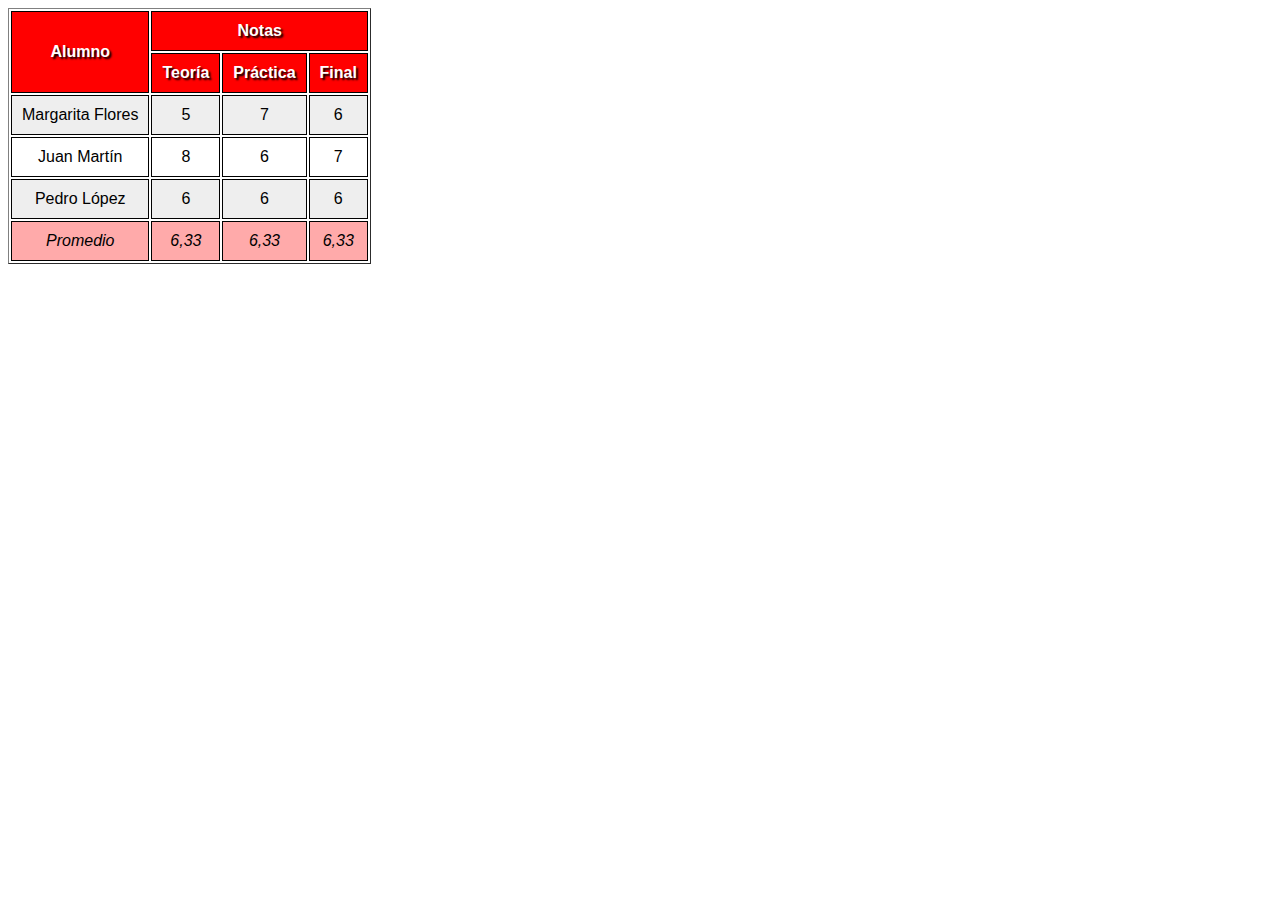
<file: index.html>
<!DOCTYPE html>
<html lang="en">

<head>
    <meta charset="UTF-8">
    <meta http-equiv="X-UA-Compatible" content="IE=edge">
    <meta name="viewport" content="width=device-width, initial-scale=1.0">
    <title>Ejercicio_1</title>
    <style>
        table{
            font-family: Verdana, Geneva, Tahoma, sans-serif;
        }

        td,th {
            padding: 10px;
            border: solid 1px #000000;
            text-align: center;
            vertical-align: middle;
        }

        thead th {
            background-color: #ff0000;
            color: #ffffff;
            text-shadow: 2px 2px 2px #000000;
        }

        tbody tr:nth-of-type(odd) {
            background-color: #eee;
        }

        tfoot td {
            background-color: #faa;
            font-style: italic;
        }
    </style>
</head>

<body>
    <table border="1">
        <thead>
            <tr>
                <th rowspan="2">Alumno</th>
                <th colspan="3">Notas</th>
            </tr>
            <tr>
                <th>Teoría</th>
                <th>Práctica</th>
                <th>Final</th>
            </tr>
        </thead>
        <tbody>
            <tr>
                <td>Margarita Flores</td>
                <td>5</td>
                <td>7</td>
                <td>6</td>
            </tr>
            <tr>
                <td>Juan Martín</td>
                <td>8</td>
                <td>6</td>
                <td>7</td>
            </tr>
            <tr>
                <td>Pedro López</td>
                <td>6</td>
                <td>6</td>
                <td>6</td>
            </tr>
        </tbody>
        <tfoot>
            <tr>
                <td>Promedio</td>
                <td>6,33</td>
                <td>6,33</td>
                <td>6,33</td>
            </tr>
        </tfoot>
    </table>
</body>

</html>
</file>
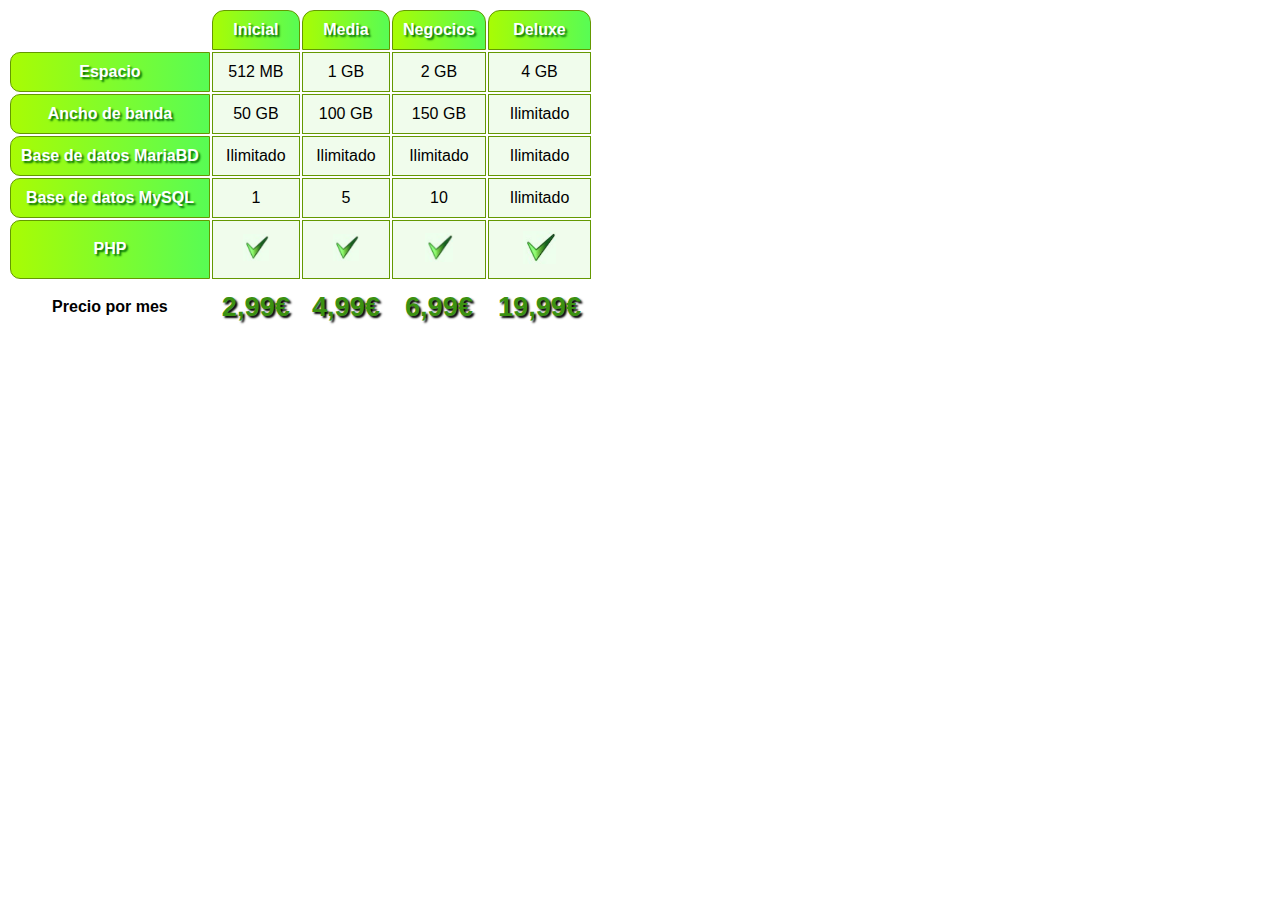
<file: ejerc3.html>
<!DOCTYPE html>
<html lang="en">

<head>
    <meta charset="UTF-8">
    <meta http-equiv="X-UA-Compatible" content="IE=edge">
    <meta name="viewport" content="width=device-width, initial-scale=1.0">
    <title>Ejercicio_3</title>
    <style>
        table {
            font-family: Verdana, Geneva, Tahoma, sans-serif;
        }

        thead th,
        thead td,
        tbody th,
        tbody td {
            border: solid 1px #649801;
        }

        td,
        th {
            padding: 10px;
            text-align: center;
            vertical-align: middle;
        }

        thead>tr>th:first-of-type {
            background: #ffffff;
            border: none;
        }

        th {
            background: linear-gradient(to right, #a8fc04, #58fc54);
            color: #ffffff;
            text-shadow: 2px 2px 2px #026c05;
        }

        td {
            background-color: #f0fcec;
        }

        thead th {
            border-radius: 12px 12px 0 0;
        }

        tbody th {
            border-radius: 10px 0 0 10px;
        }

        tbody img {
            width: 40%;
        }

        tfoot td {
            background-color: #ffffff;
            font-weight: bold;
            font-size: 1.7em;
            color: #3b9111;
            text-shadow: 2px 2px 2px #000000;
        }

        tfoot td:first-of-type {
            color: #000000;
            text-shadow: none;
            font-size: 1em;
        }
    </style>
</head>

<body>
    <table>
        <thead>
            <tr>
                <th></th>
                <th>Inicial</th>
                <th>Media</th>
                <th>Negocios</th>
                <th>Deluxe</th>
            </tr>
        </thead>
        <tbody>
            <tr>
                <th>Espacio</th>
                <td>512 MB</td>
                <td>1 GB</td>
                <td>2 GB</td>
                <td>4 GB</td>
            </tr>
            <tr>
                <th>Ancho de banda</th>
                <td>50 GB</td>
                <td>100 GB</td>
                <td>150 GB</td>
                <td>Ilimitado</td>
            </tr>
            <tr>
                <th>Base de datos MariaBD</th>
                <td>Ilimitado</td>
                <td>Ilimitado</td>
                <td>Ilimitado</td>
                <td>Ilimitado</td>
            </tr>
            <tr>
                <th>Base de datos MySQL</th>
                <td>1</td>
                <td>5</td>
                <td>10</td>
                <td>Ilimitado</td>
            </tr>
            <tr>
                <th>PHP</th>
                <td><img src="viñeta.png" alt="viñeta" /></td>
                <td><img src="viñeta.png" alt="viñeta" /></td>
                <td><img src="viñeta.png" alt="viñeta" /></td>
                <td><img src="viñeta.png" alt="viñeta" /></td>
            </tr>
        </tbody>
        <tfoot>
            <tr>
                <td>Precio por mes</td>
                <td>2,99€</td>
                <td>4,99€</td>
                <td>6,99€</td>
                <td>19,99€</td>
            </tr>
        </tfoot>
    </table>
</body>

</html>
</file>
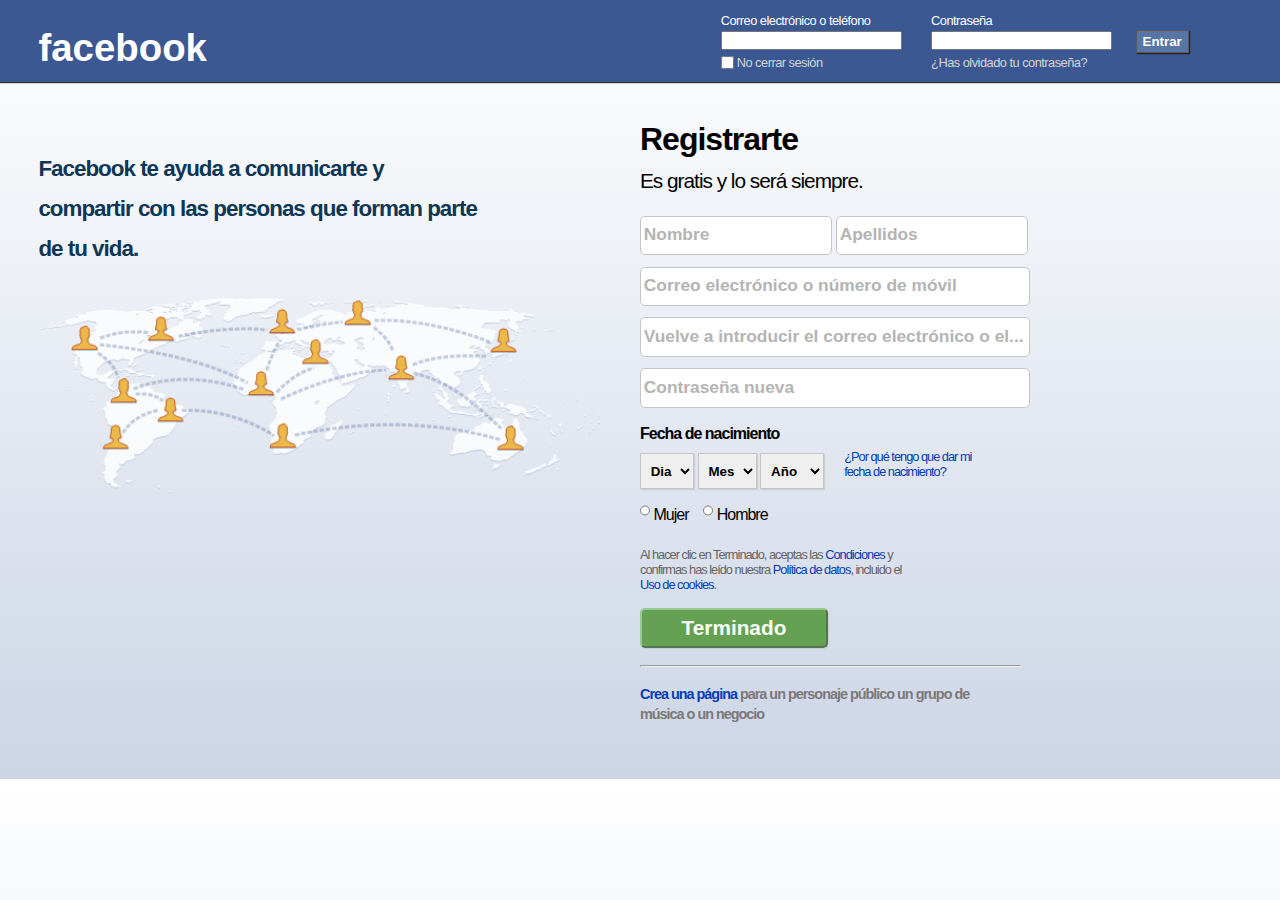
<file: ejerc4.html>
<!DOCTYPE html>
<html lang="en">

<head>
    <meta charset="UTF-8" />
    <meta http-equiv="X-UA-Compatible" content="IE=edge" />
    <meta name="viewport" content="width=device-width, initial-scale=1.0" />
    <title>Facebook</title>
    <link rel="stylesheet" href="facebook.css" />
</head>

<body>
    <header>
        <h1>facebook</h1>
        <section>
            <form>
                <label for="">Correo electrónico o teléfono</label> <br />
                <input type="text" /> <br />
                <input type="checkbox">
                <label for="">No cerrar sesión</label>
            </form>
            <form>
                <label for="">Contraseña</label> <br />
                <input type="password" /> <br />
                <label for="">¿Has olvidado tu contraseña?</label>
            </form>
            <button>Entrar</button>
        </section>
    </header>
    <main>
        <section>
            <p>Facebook te ayuda a comunicarte y <br />compartir
                con las personas que forman parte<br /> de tu vida.</p>
            <figure>
                <img src="facebookk.png" alt="" title="">
            </figure>
        </section>
        <section>
            <h2>Registrarte</h2>
            <p>Es gratis y lo será siempre.</p>
            <form>
                <input type="text" name="Nombre" placeholder="Nombre" />
                <input type="text" name="Apellidos" placeholder="Apellidos" />
                <br />
                <input type="text" name="email" placeholder="Correo electrónico o número de móvil" />
                <br />
                <input type="text" name="email" placeholder="Vuelve a introducir el correo electrónico o el..." />
                <br />
                <input type="password" placeholder="Contraseña nueva" />
                <br />
                <label>Fecha de nacimiento</label>
                <br />
                <select name="day">
                    <option value="">Dia</option>
                    <option value="">1</option>
                    <option value="">2</option>
                    <option value="">3</option>
                    <option value="">4</option>
                    <option value="">5</option>
                    <option value="">6</option>
                    <option value="">7</option>
                    <option value="">8</option>
                    <option value="">9</option>
                    <option value="">10</option>
                    <option value="">11</option>
                    <option value="">12</option>
                    <option value="">13</option>
                    <option value="">14</option>
                    <option value="">15</option>
                    <option value="">16</option>
                    <option value="">17</option>
                    <option value="">18</option>
                    <option value="">19</option>
                    <option value="">20</option>
                    <option value="">21</option>
                    <option value="">22</option>
                    <option value="">23</option>
                    <option value="">24</option>
                    <option value="">25</option>
                    <option value="">26</option>
                    <option value="">27</option>
                    <option value="">28</option>
                    <option value="">29</option>
                    <option value="">30</option>
                    <option value="">31</option>
                </select>
                <select name="month">
                    <option value="Jan">Mes</option>
                    <option value="Jan">Jan</option>
                    <option value="Feb">Feb</option>
                    <option value="Mar">Mar</option>
                    <option value="Apr">Apr</option>
                    <option value="May">May</option>
                    <option value="Jun">Jun</option>
                    <option value="Jul">Jul</option>
                    <option value="Aug">Aug</option>
                    <option value="Sep">Sep</option>
                    <option value="Oct">Oct</option>
                    <option value="Nov">Nov</option>
                    <option value="Dic">Dic</option>
                </select>

                <select name="year">
                    <option value="">Año</option>
                    <option value="">1993</option>
                    <option value="">1994</option>
                    <option value="">1995</option>
                    <option value="">1996</option>
                    <option value="">1997</option>
                    <option value="">1998</option>
                    <option value="">1999</option>
                    <option value="">2000</option>
                    <option value="">2001</option>
                </select>
                <label for=""><a href="#">¿Por qué tengo que dar mi <br /> fecha de nacimiento?</a></label>
                <br />
                <input type="radio">
                <label for="">Mujer</label>
                <input type="radio">
                <label for="">Hombre</label>
                <br />
                <label for="">Al hacer clic en Terminado, aceptas las <a href="#">Condiciones</a> y <br /> confirmas has
                    leído
                    nuestra
                    <a href="#">Política de datos</a>, incluido el <br /> <a href="#">Uso de cookies</a>.</label>
                <br />
                <button type="submit">Terminado</button>
                <br />
                <hr />
                <label for=""><a href="#">Crea una página</a> para un personaje público un grupo de<br /> música o un
                    negocio</label>
            </form>
        </section>
    </main>
</body>

</html>
</file>
<file: facebook.css>
* {
    margin: 0;
    padding: 0;
}

body {
    background-image: linear-gradient(to bottom, #ffffff, rgba(204, 213, 230, 255));
}

figure>img {
    width: 100%;
}

a {
    text-decoration: none;
    color: #033db3;
}

/* Estilos del Header*/

header {
    font-family: 'Freight Sans Bold', helvetica, arial, sans-serif;
    display: flex;
    background-color: #3b5893;
    align-items: center;
    box-shadow: 1px 0px 1px 1px #333333;
}

header h1 {
    margin: 2% 5% 0 3%;
    padding-bottom: 1%;
    font-size: 3vw;
    color: #ffffff;
    flex: 1;
}

header section {
    display: flex;
    flex: 1;
    align-items: center;
    letter-spacing: -0.5px;
    font-size: 0.8em;
}

header section form {
    margin-left: 5%;
}

header section form label:first-of-type {
    color: #ffffff;
}

header section form label:nth-of-type(2) {
    color: #d5d5d5;
    vertical-align: middle;
}

header input:first-of-type {
    margin: 2% 0;
}

header input[type="checkbox"] {
    display: inline-block;
    vertical-align: middle;
}

header button {
    margin-left: 4%;
    background-color: #5776a5;
    color: #ffffff;
    height: 18%;
    padding: 0.5% 1%;
    border: solid 1px rgb(89, 89, 89);
    font-weight: bold;
    box-shadow: 1px 1px 1px rgb(34, 34, 34);
}


/* Estilos del Main*/
main {
    padding: 3%;
    font-family: 'Freight Sans Bold', helvetica, arial, sans-serif;
    letter-spacing: -1.0px;
    display: flex;
}

main section {
    flex: 1;
    margin-right: 3%;
}

main section figure {
    width: 100%;
}

main h2 {
    margin-bottom: 2%;
    font-weight: bold;
    font-size: 2em;
}

main section:first-of-type p {
    font-size: 1.4em;
    margin: 5% 0% 4% 0;
    font-weight: bold;
    color: #0e3655;
    line-height: 40px;
}

main section:nth-of-type(2) p {
    font-size: 1.3em;
    margin-bottom: 4%;
}

main label {
    margin-bottom: 2%;
    padding-bottom: 1%;
    padding-top: 1%;
    display: inline-block;
}

main input {
    margin-bottom: 2%;
    padding: 2% 1% 2% 0.5%;
    border: solid 1px #c6c5c5;
    border-radius: 5px;
    width: 380px;
}

main input:first-of-type {
    width: 182px;
}

main input:nth-child(2) {
    width: 182px;
}

main section input:nth-of-type(6) {
    width: 10px;
    display: inline-block;
    vertical-align: middle;
}

main section input:nth-of-type(7) {
    width: 10px;
    margin-left: 2%;
    display: inline-block;
    vertical-align: middle;
}

main section label:nth-of-type(2) {
    margin-left: 3%;
    font-size: 0.8em;
    padding-top: 0;
}

main section label:first-of-type {
    margin-bottom: 0;
    font-weight: 550;
}

main section label:nth-of-type(5) {
    font-size: 0.8em;
    color: #656464;
}

main section label:nth-of-type(6) {
    font-size: 0.9em;
    font-weight: bold;
    line-height: 20px;
    color: #7b7878;
}

input::placeholder {
    font-size: 1.3em;
    font-weight: 700;
    color: #b4b4b4;
}

main select {
    margin-bottom: 2%;
    padding: 1.5% 1%;
    font-weight: bold;
    display: inline-block;
    border: solid 1px #c6c5c5;
    box-shadow: 1px 1px 1px rgb(203, 208, 205);
}

hr {
    margin-bottom: 2%;
    width: 67%;
}

main button {
    font-family: 'Freight Sans Bold', helvetica, arial, sans-serif;
    padding: 1% 7%;
    background-color: #64a153;
    color: #f7fef4;
    font-weight: bold;
    font-size: 1.3em;
    margin-bottom: 3%;
    box-shadow: 1px 1px 1px rgb(203, 208, 205);
    border-radius: 5px;
    border-color: #97c795;
}
</file>
